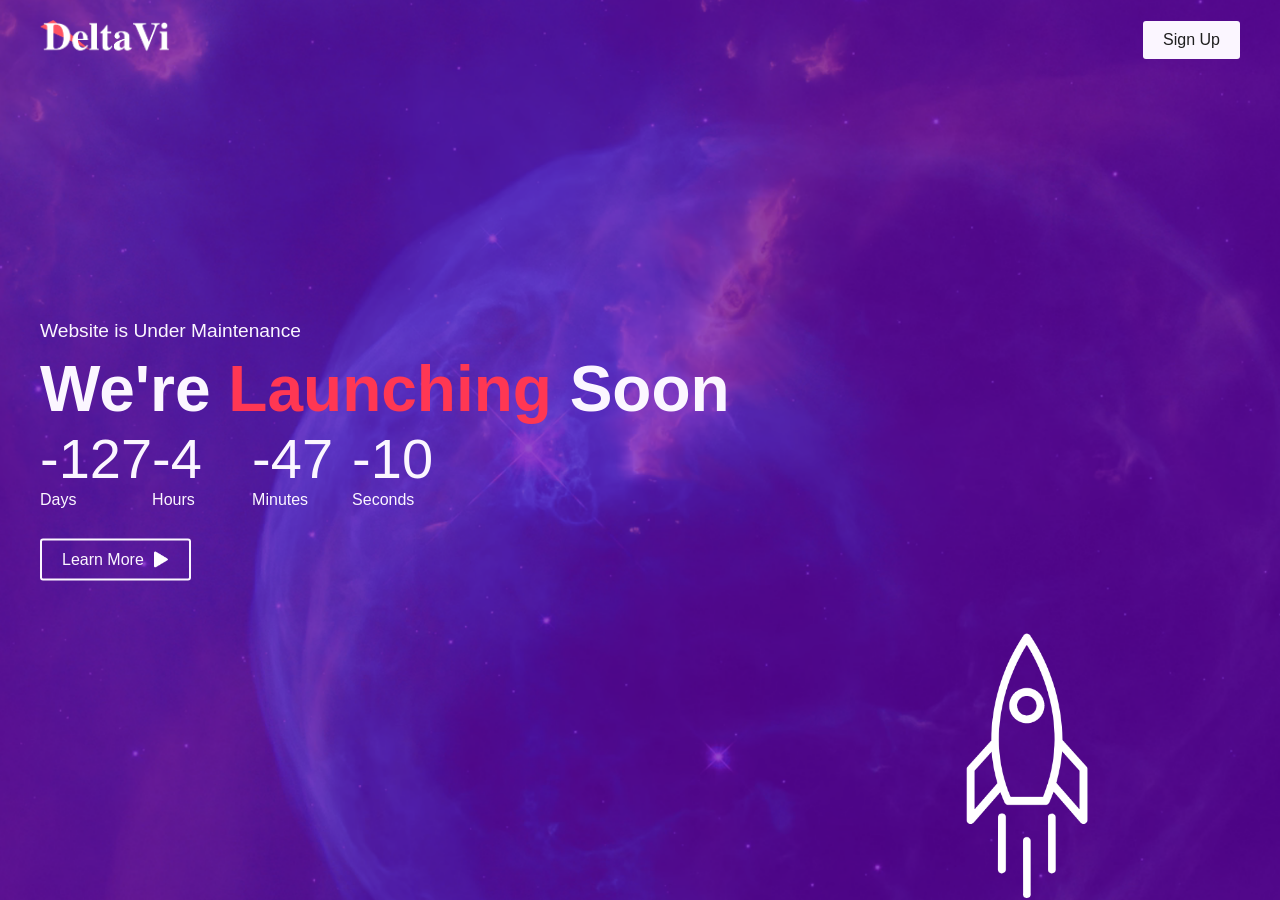
<file: Coming Soon Page/index.html>
<!DOCTYPE html>
<html lang="en">
<head>
    <meta charset="UTF-8">
    <meta name="viewport" content="width=device-width, initial-scale=1.0">
    <link rel="stylesheet" href="style.css">
    <title>Document</title>
</head>
<body>
    <nav class="navbar">
        <img src="./images/logo.png">
        <button class ="btn">Sign Up</button>
    </nav>

    <main class="container">
        <p>Website is Under Maintenance</p>
        <h1>We're <span>Launching</span> Soon</h1>
        <div class="launching-time">
            <div>
                <p id="day">00</p>
                <span>Days</span>
            </div>
            <div>
                <p id="hours">00</p>
                <span>Hours</span>
            </div>
            <div>
                <p id="minutes">00</p>
                <span>Minutes</span>
            </div>
            <div>
                <p id="seconds">00</p>
                <span>Seconds</span>
            </div>
        </div>
        <button>Learn More<img src="./images/triangle.png" alt="play button"></button>
    </main>
    <img class="rocket" src="./images/rocket.png" alt="rocket animation"">
    <script src="script.js"></script>
</body>
</html>
</file>
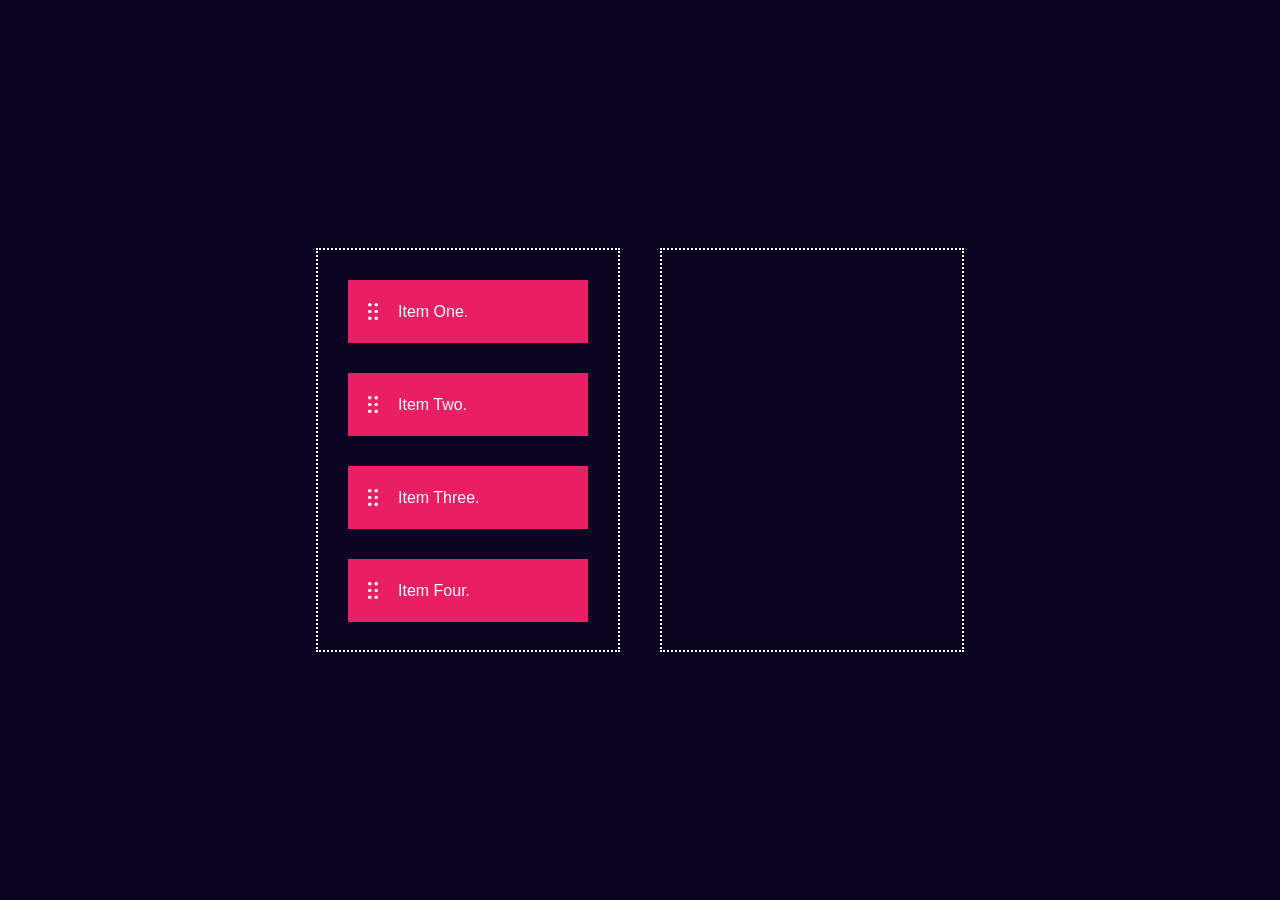
<file: Drag and Drop/index.html>
<!DOCTYPE html>
<html lang="en">
<head>
    <meta charset="UTF-8">
    <meta name="viewport" content="width=device-width, initial-scale=1.0">
    <link rel="stylesheet" href="style.css">
    <title>Document</title>
</head>
<body>
    <main class="mainBox">
        <section class="right-box">
            <div class="list" draggable="true"><img src="./drag_drop_icon.png">Item One.</div>
            <div class="list" draggable="true"><img src="./drag_drop_icon.png">Item Two.</div>
            <div class="list" draggable="true"><img src="./drag_drop_icon.png">Item Three.</div>
            <div class="list" draggable="true"><img src="./drag_drop_icon.png">Item Four.</div>
        </section>
        <section class="left-box"></section>
    </main>
    <script src="./script.js"></script>
</body>
</html>
</file>
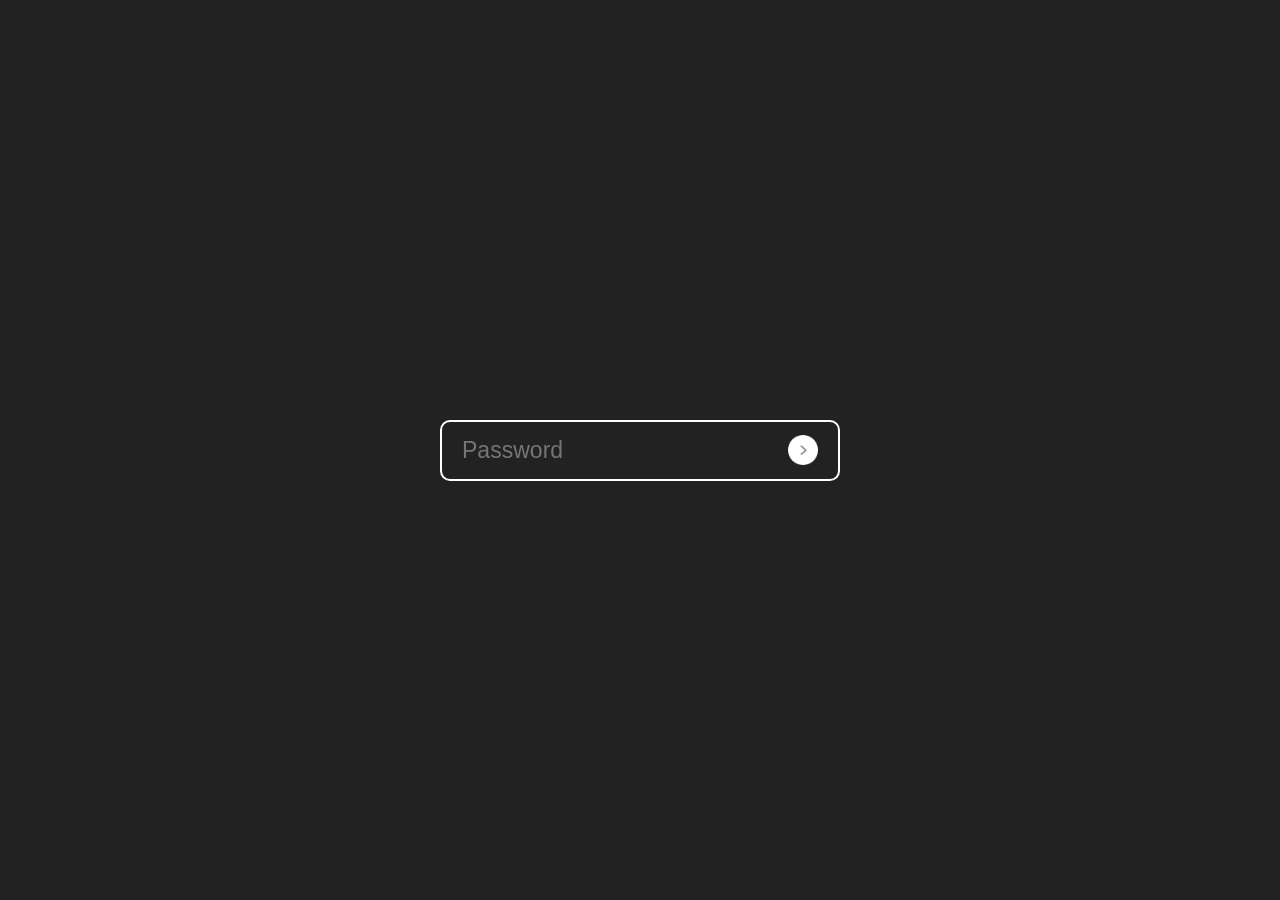
<file: Password strength indicator (Day 02)/Index.html>
<!DOCTYPE html>
<html lang="en">
<head>
    <meta charset="UTF-8">
    <meta name="viewport" content="width=device-width, initial-scale=1.0">
    <link rel="stylesheet" href="./style.css">
    <title>Password Strength</title>
</head>
<body>
    <div class="main-box">
        <input type="password" placeholder="Password" id="password">
        <img src="./arrow.png" alt="Arrow button to go ahead">
        <p id="message">Your password is <span id="strength"></span></p>
    </div>
    <script src="./index.js"></script>
</body>
</html>
</file>
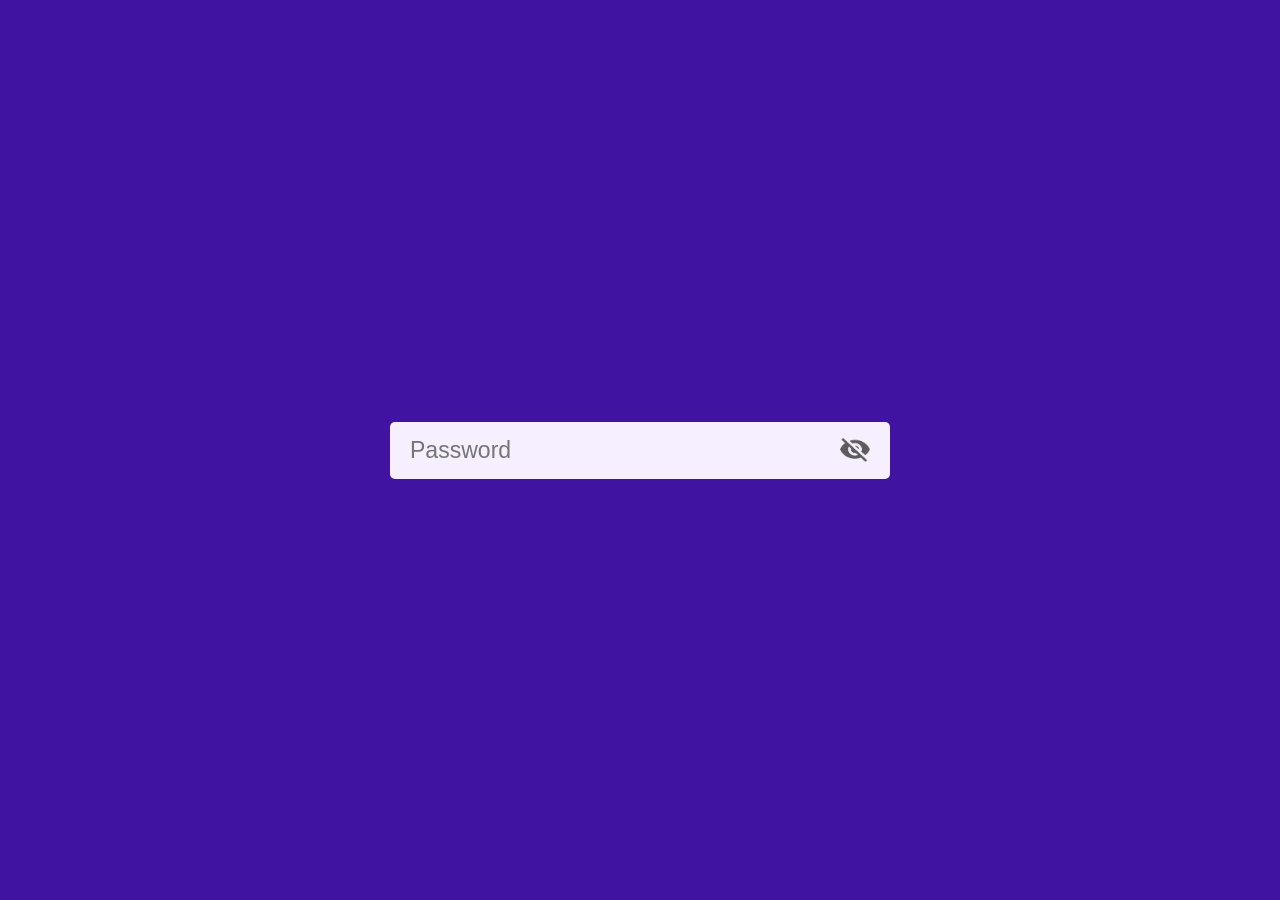
<file: Password Toggle Feature (Day 01)/index.html>
<!DOCTYPE html>
<html lang="en">
<head>
    <meta charset="UTF-8">
    <meta name="viewport" content="width=device-width, initial-scale=1.0">
    <title>Document</title>
    <link rel="stylesheet" href="./style.css">
</head>
<body>
    <div class="input_box">
        <input type="password" placeholder="Password" name="user-password">
        <img class="fade-effect" src="./eye-icons/eye-close.png" alt="password hidden icon">
    </div>
    <script src="./index.js"></script>
</body>
</html>
</file>
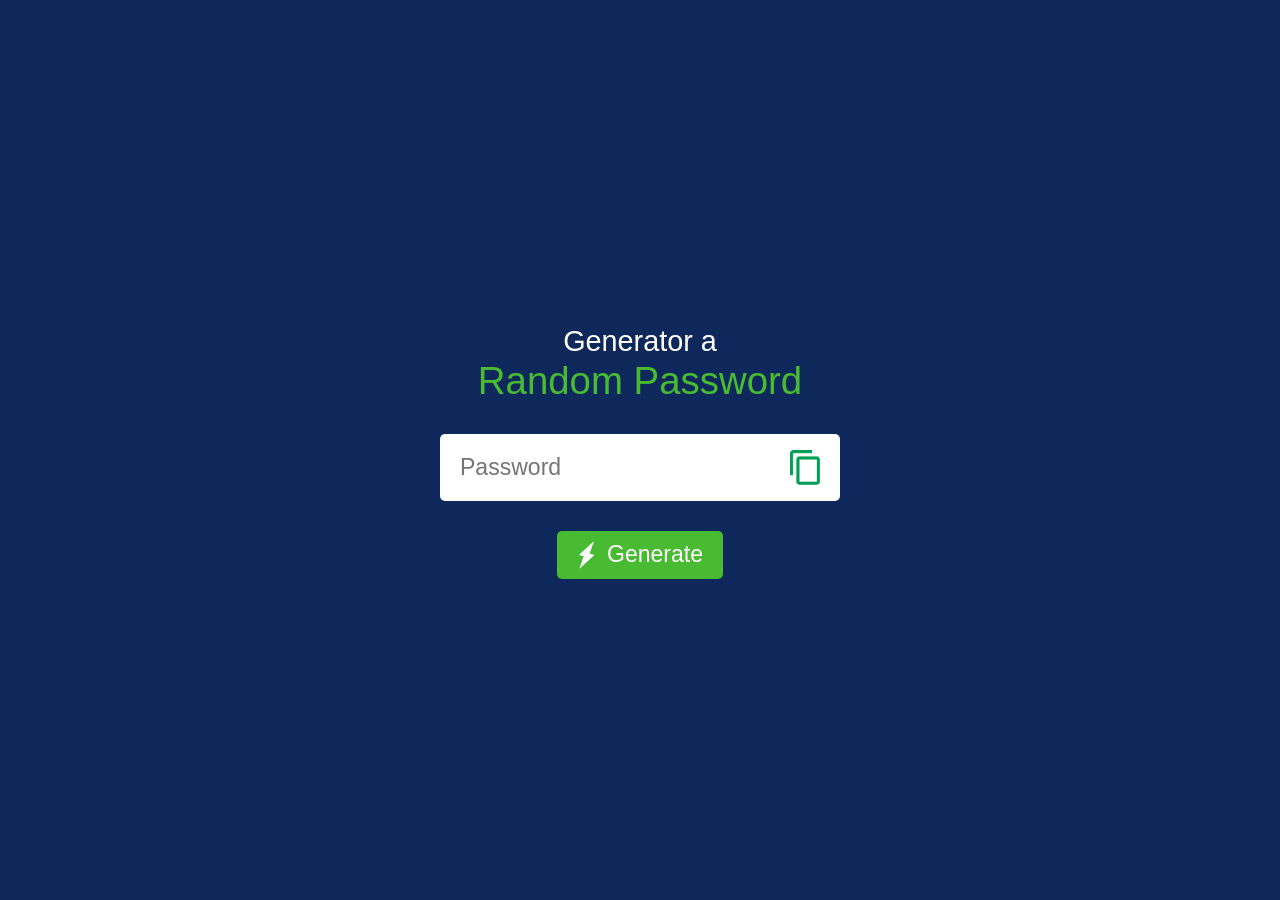
<file: Random Password Generator (Day 03)/index.html>
<!DOCTYPE html>
<html lang="en">
<head>
    <meta charset="UTF-8">
    <meta name="viewport" content="width=device-width, initial-scale=1.0">
    <link rel="stylesheet" href="./style.css">
    <title>Document</title>
</head>
<body>
    <h1>Generator a <br><span>Random Password</span></h1>
    <div class="main">
        <input type="text" placeholder="Password" id="password" readonly>
        <img src="./rpg_img/images/copy.png" alt="you can copy the password using this button">
    </div>
    <button class="btn"><img src="./rpg_img/images/generate.png">Generate</button>
    <script src="./index.js"></script>
</body>
</html>
</file>
<file: Coming Soon Page/style.css>
* {
    margin: 0;
    padding: 0;
    box-sizing: border-box;
    font-family: 'Poppins', sans-serif;
    font-size: 1rem;
    color: #fbf6ff; 
}

body {
    position: relative;
    width: 100vw;
    height: 100vh;
    background-image: url(./images/background.png);
    background-position: center;
    background-size: cover;
}

.navbar {
    display: flex;
    align-items: center;
    justify-content: space-between;
    padding: 20px 40px;
}

.navbar img {
    width: 130px;
}

.navbar .btn {
    padding: 10px 20px;
    background-color: #fbf6ff;
    color: rgb(31, 31, 31);
    border: none;
    border-radius: 3px;
}

.container{
    padding: 20px 40px;
    position: absolute;
    top: 50%;
    transform: translateY(-50%);

}

.container p{
    font-size: 1.2rem;
}

.container h1{
    font-size: 4rem;
    font-weight: 600;
    margin-top: 10px;
}

.container h1 span{
    font-size: inherit;
    color: #ff3753;
}

.container .launching-time{
    display: flex;
    margin-bottom: 30px;
}

.container .launching-time div{
    flex-basis: 100px;
}

.container .launching-time div p{
    font-size: 3.5rem;
}

.container button{
    background-color: transparent;
    border-radius: 3px;
    border: 2px solid #fbf6ff;
    display: flex;
    align-items: center;
    padding: 10px 20px;
    gap: 10px;
    justify-content: space-between;
}

.container button img{
    width: 15px;
}

.rocket{
    position: absolute;
    width: 250px;
    right: 10%;
    bottom: 0;
    animation: rocket 4s linear infinite;
}

@keyframes rocket{
    0%{
        bottom: 0;
        opacity: 0;
    }
    100%{
        bottom: 105%;
        opacity: 1;
    }
}
</file>
<file: Drag and Drop/style.css>
:root{
    --background: #0b0423;
    --primary: #e91e63;
    --secondary: #ffff;
}

*{
    margin: 0;
    padding: 0;
    font-family:'Segoe UI', Tahoma, Verdana, sans-serif;
    font-size: 1rem;
}

body{
    background-color: var(--background);
}

.mainBox{
    min-height: 100vh;
    display: flex;
    align-items: center;
    justify-content: center;
    width: 100%;
}

.left-box, .right-box{
    height: 400px;
    width: 300px;
    margin: 20px;
    border: 2px dotted var(--secondary);
}

.list{
    display: flex;
    align-items: center;
    background-color: var(--primary);
    margin: 30px;
    height: 63px;
    color: var(--secondary);
    cursor: grab;
}

.list:active{
    cursor: grabbing;
}

.list img{
    margin: 0 20px;
    width: 10px;
}
</file>
<file: Password strength indicator (Day 02)/style.css>
*{
    padding: 0;
    margin: 0;
    box-sizing: border-box;
    font-family: 'Segoe UI', Tahoma, Verdana, sans-serif;
    font-size: 1.2rem;
}

body{
    background-color: rgb(34, 34, 34);
    display: flex;
    justify-content: center;
    align-items: center;
    height: 100vh;
}

.main-box{
    position: relative;
    width: 80%;
    max-width: 400px;
    display: flex;
    align-items: center;
    padding: 10px 20px;
    border: 2px solid #ffff;
    margin: 300px auto;
    border-radius: 10px;
}

.main-box input{
    color: #ffff;
    caret-color: #ffff;
    width: 100%;
    outline: none;
    border: none;
    padding: 5px 0;
    background-color: transparent;
}

.main-box img{
    width: 30px;
    cursor: pointer;
}

#message{
    display: none;
    position: absolute;
    bottom: -30px;
    left: 0;
    color: #ffff;
    font-size: 0.875rem;;
}

span{
    font-size: inherit;
}
</file>
<file: Password Toggle Feature (Day 01)/style.css>
*{
    margin: 0;
    padding: 0;
    box-sizing: border-box;
    font-family: 'Segoe UI', Tahoma, Verdana, sans-serif;
    font-size: 1.2rem;
}

body{
    background-color: rgb(64, 19, 160);
    height: 100vh;
    display: flex;
    align-items: center;
    justify-content: center;
}

.input_box{
    display: flex;
    align-items: center;
    align-content: space-between;
    width: 80%;
    background-color: rgb(245, 239, 255);
    max-width: 500px;
    border-radius: 5px;
    padding: 10px 20px;
    margin: 300px auto;
}

.input_box input{
    color: rgba(64, 19, 160, 0.614);
    background-color:  rgb(245, 239, 255);
    width: 100%;
    border: none;
    outline: none;
    padding: 5px 0;
}

.input_box img{
    width: 30px;
    cursor: pointer;
    transition: opacity 0.3s ease;
}

.input_box .fade-effect{
    opacity: 1;
}
</file>
<file: Random Password Generator (Day 03)/style.css>
*{
    padding: 0;
    margin: 0;
    box-sizing: border-box;
    font-size: 1.2rem;
    font-family: 'Segoe UI', Tahoma, Verdana, sans-serif;
}
body{
    height: 100vh;
    display: flex;
    flex-direction: column;
    justify-content: center;
    align-items: center;
    background-color: #0E285C;
}

h1{
    line-height: 40px;
    text-align: center;
    font-size: 1.5rem;
    font-weight: 500;
    color: #ffff;
}

span{
    font-size: 2rem;
    font-weight: 500;
    color: #48bb32;
}

.main{
    margin: 30px auto;
    display: flex;
    align-items: center;
    justify-content: space-between;
    width: 80%;
    max-width: 400px;
    padding: 10px 20px;
    background-color: #ffff;
    border-radius: 5px;
}

.main input{
    padding: 10px 0;
    outline: none;
    border: none;
    border-radius: 5px;
}

.main img{
    width: 30px;
    cursor: pointer;
}

.main img:active {
  filter: grayscale(100%);
}

.btn{
    background-color: #48bb32;
    padding: 10px 20px;
    border: none;
    outline: none;
    color: #ffff;
    display: flex;
    align-items: center;
    border-radius: 5px;
    justify-content: space-between;
    gap: 10px;
    cursor: pointer;
    transition: all 0.2s ease;
}

.btn:active{
  transform: translateY(4px);
}

.btn img{
    width: 20px;
}
</file>
